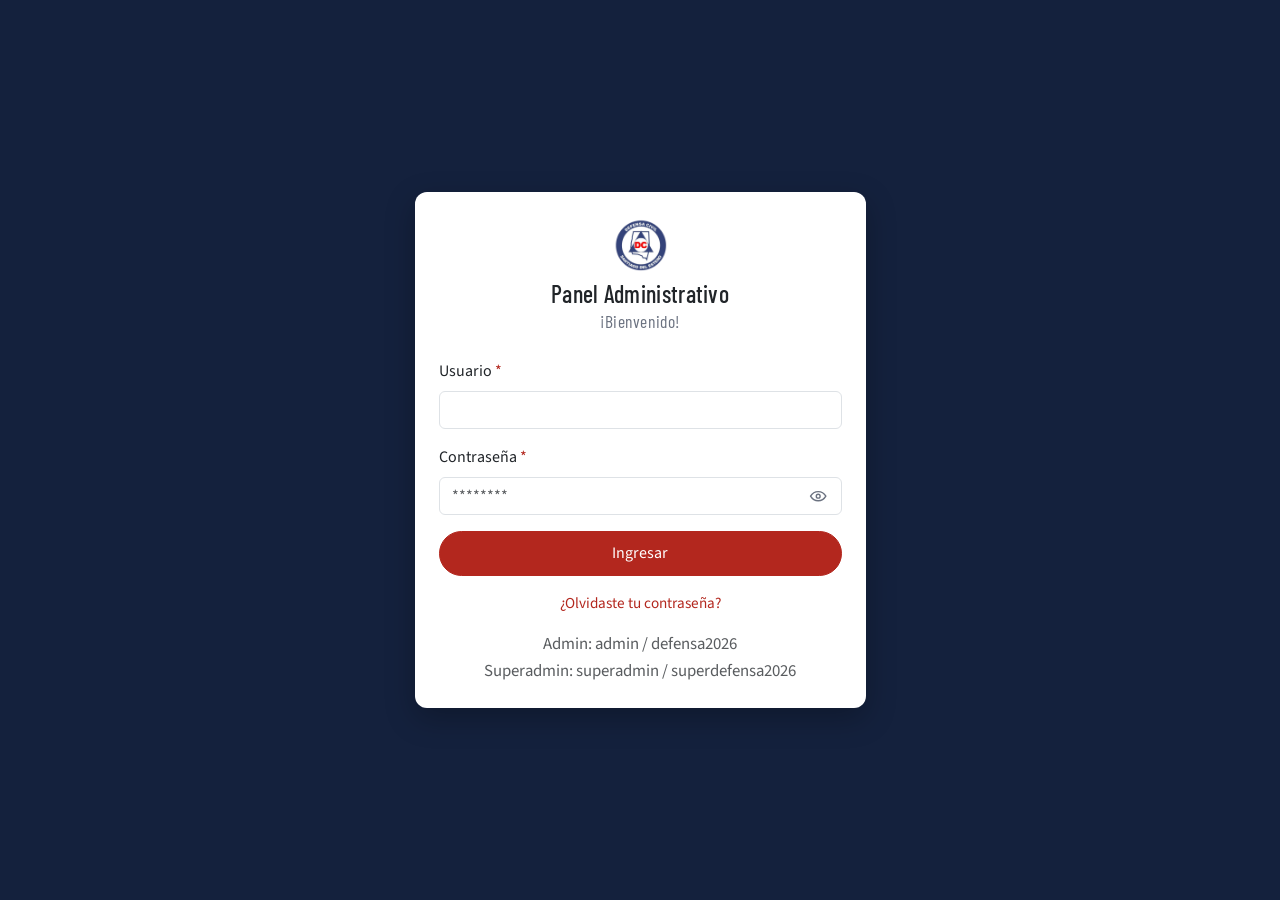
<file: admin.html>
<!DOCTYPE html>
<html lang="es">
<head>
  <meta charset="UTF-8">
  <meta name="viewport" content="width=device-width, initial-scale=1.0">
  <title>Panel Admin | Defensa Civil Santiago del Estero</title>

  <link rel="preconnect" href="https://fonts.googleapis.com">
  <link rel="preconnect" href="https://fonts.gstatic.com" crossorigin>
  <link href="https://fonts.googleapis.com/css2?family=Barlow+Condensed:wght@600;700;800&family=Source+Sans+3:wght@400;600;700&family=IBM+Plex+Mono:wght@400;500&display=swap" rel="stylesheet">
  <link rel="icon" type="image/png" href="img/logo.png">
  <link href="https://cdn.jsdelivr.net/npm/bootstrap@5.3.3/dist/css/bootstrap.min.css" rel="stylesheet">
  <link href="css/style.css" rel="stylesheet">
  <link href="css/admin.css" rel="stylesheet">
</head>
<body>

  <!-- PANTALLA DE LOGIN -->
  <section id="login-screen" class="login-screen d-flex align-items-center">
    <div class="container">
      <div class="row justify-content-center">
        <div class="col-md-5">
          <div class="card login-card p-4">
            <div class="text-center mb-4">
              <img src="img/logo.png" alt="Escudo de Defensa Civil Santiago del Estero" height="56" width="56">
              <h1 class="h4 mt-2 mb-0">Panel Administrativo</h1>
              <p class="login-welcome mb-0">¡Bienvenido!</p>
            </div>
            <form id="login-form">
              <div class="mb-3">
                <label for="login-user" class="form-label">Usuario <span class="required-mark">*</span></label>
                <input type="text" class="form-control" id="login-user" required autocomplete="username">
              </div>
              <div class="mb-3">
                <label for="login-pass" class="form-label">Contraseña <span class="required-mark">*</span></label>
                <div class="password-field">
                  <input type="password" class="form-control" id="login-pass" placeholder="********" required autocomplete="current-password">
                  <button id="toggle-password" class="password-toggle" type="button" aria-label="Mostrar contraseña" aria-pressed="false">
                    <svg class="password-eye" viewBox="0 0 24 24" aria-hidden="true">
                      <path d="M2 12s3.5-6 10-6 10 6 10 6-3.5 6-10 6S2 12 2 12Z"></path>
                      <circle cx="12" cy="12" r="2.5"></circle>
                    </svg>
                    <svg class="password-eye-off" viewBox="0 0 24 24" aria-hidden="true">
                      <path d="m3 3 18 18"></path>
                      <path d="M10.6 6.2A10.9 10.9 0 0 1 12 6c6.5 0 10 6 10 6a17.7 17.7 0 0 1-3.1 3.7M6.3 6.8C3.5 8.5 2 12 2 12s3.5 6 10 6c1.4 0 2.6-.3 3.7-.8"></path>
                      <path d="M9.9 9.9a3 3 0 0 0 4.2 4.2"></path>
                    </svg>
                  </button>
                </div>
              </div>
              <div id="login-error" class="alert alert-danger py-2 d-none"></div>
              <button id="login-submit" type="submit" class="btn btn-danger btn-pill w-100">
                <span class="login-submit-label">Ingresar</span>
                <span class="login-submit-loading" aria-hidden="true">
                  <span class="login-spinner"></span>
                  Ingresando...
                </span>
              </button>
            </form>
            <p class="forgot-password text-center mb-0" aria-label="Recuperación de contraseña">¿Olvidaste tu contraseña?</p>
            <p class="small text-muted text-center mt-3 mb-0">Admin: admin / defensa2026<br>Superadmin: superadmin / superdefensa2026</p>
          </div>
        </div>
      </div>
    </div>
  </section>

  <!-- PANEL -->
  <div id="panel" class="d-none">
    <nav class="navbar navbar-expand-lg navbar-institucional py-2">
      <div class="container">
        <a class="navbar-brand d-flex align-items-center gap-2" href="#">
          <img src="img/logo.png" alt="Escudo de Defensa Civil Santiago del Estero">
          <span><strong>Panel Administrativo</strong><small>Defensa Civil</small></span>
        </a>
        <div class="dropdown ms-auto">
          <button class="btn btn-link nav-link role-dropdown-toggle" type="button" data-bs-toggle="dropdown" aria-expanded="false">
            <svg id="rol-icono" class="role-icon" viewBox="0 0 24 24" aria-hidden="true">
              <circle cx="12" cy="8" r="3.2"></circle>
              <path d="M5 20a7 7 0 0 1 14 0"></path>
            </svg>
            <span id="rol-actual"></span>
            <svg class="dropdown-chevron" viewBox="0 0 24 24" aria-hidden="true">
              <path d="m6 9 6 6 6-6"></path>
            </svg>
          </button>
          <ul class="dropdown-menu dropdown-menu-end">
            <li id="menu-gestion-usuarios" class="d-none">
              <button id="btn-gestionar-usuarios" class="dropdown-item d-flex align-items-center gap-2" type="button">
                <svg class="users-menu-icon" viewBox="0 0 24 24" aria-hidden="true">
                  <path d="M16 21v-2a4 4 0 0 0-4-4H7a4 4 0 0 0-4 4v2"></path>
                  <circle cx="9.5" cy="7" r="4"></circle>
                  <path d="M19 8v6M22 11h-6"></path>
                </svg>
                Gestionar administradores
              </button>
            </li>
            <li>
              <button id="btn-cambiar-password" class="dropdown-item d-flex align-items-center gap-2" type="button">
                <svg class="password-menu-icon" viewBox="0 0 24 24" aria-hidden="true">
                  <rect x="4" y="10" width="16" height="10" rx="2"></rect>
                  <path d="M8 10V7a4 4 0 0 1 8 0v3M12 14v3"></path>
                </svg>
                Cambiar contraseña
              </button>
            </li>
            <li>
              <button id="btn-logout" class="dropdown-item d-flex align-items-center gap-2" type="button">
                <svg class="logout-menu-icon" viewBox="0 0 24 24" aria-hidden="true">
                  <path d="M10 5H5a1 1 0 0 0-1 1v12a1 1 0 0 0 1 1h5"></path>
                  <path d="M13 8l4 4-4 4M17 12H9"></path>
                </svg>
                Cerrar sesión
              </button>
            </li>
          </ul>
        </div>
      </div>
    </nav>

    <div class="container py-5">

      <ul class="nav nav-tabs mb-4" id="panel-tabs">
        <li class="nav-item">
          <button class="nav-link active" data-tab="tab-noticias">Noticias</button>
        </li>
      </ul>

      <!-- TAB NOTICIAS -->
      <div id="tab-noticias" class="tab-pane">
        <div class="row g-4">
          <div class="col-lg-5" id="editor-column">
            <div class="card p-4">
              <h2 class="h5 mb-3 d-flex align-items-center gap-2" id="noticia-form-title">
                <span class="icon-action">
                  <svg viewBox="0 0 24 24" class="icon-plus"><path d="M12 5v14M5 12h14"/></svg>
                </span>
                <span id="noticia-form-title-text">Nueva noticia</span>
              </h2>
              <form id="noticia-form">
                <input type="hidden" id="noticia-id">
                <div class="mb-3">
                  <label for="noticia-tag" class="form-label">Etiqueta</label>
                  <input type="text" class="form-control" id="noticia-tag" placeholder="Ej: Operativo" required>
                </div>
                <div class="mb-3">
                  <label for="noticia-titulo" class="form-label">Título</label>
                  <input type="text" class="form-control" id="noticia-titulo" required>
                </div>
                <div class="mb-3">
                  <label for="noticia-fecha" class="form-label">Fecha de publicación</label>
                  <input type="date" class="form-control" id="noticia-fecha" required>
                </div>
                <div class="mb-3">
                  <label for="noticia-imagen" class="form-label">Imagen</label>
                  <input type="file" class="form-control" id="noticia-imagen" accept="image/*">
                  <input type="hidden" id="noticia-imagen-data">
                  <img id="noticia-imagen-preview" class="img-fluid mt-2 d-none" alt="Vista previa">
                </div>
                <div class="mb-3">
                  <label for="noticia-descripcion" class="form-label">Descripción</label>
                  <textarea class="form-control" id="noticia-descripcion" rows="3" required></textarea>
                </div>
                <div class="d-flex gap-2">
                  <button type="submit" class="btn btn-danger">Guardar</button>
                  <button type="button" id="btn-cancelar-noticia" class="btn btn-outline-secondary d-none">Cancelar edición</button>
                </div>
              </form>
            </div>
          </div>

          <div class="col-lg-7" id="news-list-column">
            <h2 class="h5 mb-3 d-flex align-items-center gap-2">
              <svg viewBox="0 0 24 24" class="icon-news"><path d="M4 4h13a2 2 0 0 1 2 2v13a1 1 0 0 1-1 1H6a2 2 0 0 1-2-2V4Z"/><path d="M20 8v10a2 2 0 0 1-2 2"/><path d="M8 8h7M8 12h7M8 16h4"/></svg>
              Noticias
            </h2>
            <div class="news-filters row g-2 mb-3" aria-label="Filtros de noticias">
              <div class="col-md-4">
                <label for="filtro-estado" class="form-label small mb-1">Estado</label>
                <select id="filtro-estado" class="form-select form-select-sm">
                  <option value="todas">Todas</option>
                  <option value="pendiente">Pendientes</option>
                  <option value="aprobada">Aprobadas</option>
                  <option value="eliminada">Eliminadas/Ocultas</option>
                </select>
              </div>
              <div class="col-md-4">
                <label for="filtro-anio" class="form-label small mb-1">Año</label>
                <select id="filtro-anio" class="form-select form-select-sm">
                  <option value="todos">Todos los años</option>
                </select>
              </div>
              <div class="col-md-4">
                <label for="filtro-orden" class="form-label small mb-1">Orden</label>
                <select id="filtro-orden" class="form-select form-select-sm">
                  <option value="desc">Más recientes primero</option>
                  <option value="asc">Más antiguas primero</option>
                </select>
              </div>
            </div>
            <div id="lista-noticias"></div>
          </div>
        </div>
      </div>

    </div>
  </div>

  <div class="modal fade" id="vista-previa-modal" tabindex="-1" aria-labelledby="vista-previa-titulo" aria-hidden="true">
    <div class="modal-dialog modal-lg modal-dialog-centered">
      <div class="modal-content">
        <div class="modal-header">
          <h2 class="modal-title h5" id="vista-previa-titulo">Vista previa de la noticia</h2>
          <button type="button" class="btn-close" data-bs-dismiss="modal" aria-label="Cerrar"></button>
        </div>
        <div class="modal-body">
          <article id="vista-previa-contenido" class="preview-news-card"></article>
        </div>
      </div>
    </div>
  </div>

  <div class="modal fade" id="confirmar-ocultar-modal" tabindex="-1" aria-labelledby="confirmar-ocultar-titulo" aria-hidden="true">
    <div class="modal-dialog modal-dialog-centered modal-sm">
      <div class="modal-content">
        <div class="modal-header">
          <h2 class="modal-title h5" id="confirmar-ocultar-titulo">Ocultar noticia</h2>
          <button type="button" class="btn-close" data-bs-dismiss="modal" aria-label="Cerrar"></button>
        </div>
        <div class="modal-body">
          <p class="mb-0" id="confirmar-ocultar-mensaje">¿Estás seguro de que deseas ocultar esta noticia de la web pública?</p>
          <div class="mt-3">
            <label for="motivo-rechazo" class="form-label">Motivo del rechazo</label>
            <textarea class="form-control" id="motivo-rechazo" rows="3" placeholder="Indica qué debe modificarse"></textarea>
            <div class="invalid-feedback">El superadmin debe indicar un motivo.</div>
          </div>
        </div>
        <div class="modal-footer">
          <button type="button" class="btn btn-outline-secondary" data-bs-dismiss="modal">Cancelar</button>
          <button type="button" class="btn btn-danger" id="btn-confirmar-ocultar">Sí, ocultar</button>
        </div>
      </div>
    </div>
  </div>

  <div class="modal fade" id="confirmar-publicacion-modal" tabindex="-1" aria-labelledby="confirmar-publicacion-titulo" aria-hidden="true">
    <div class="modal-dialog modal-dialog-centered modal-sm">
      <div class="modal-content">
        <div class="modal-header">
          <h2 class="modal-title h5" id="confirmar-publicacion-titulo">Ocultar publicación</h2>
          <button type="button" class="btn-close" data-bs-dismiss="modal" aria-label="Cerrar"></button>
        </div>
        <div class="modal-body">
          <p class="mb-0">¿Estás seguro de que deseas ocultar esta publicación de la web pública?</p>
        </div>
        <div class="modal-footer">
          <button type="button" class="btn btn-outline-secondary" data-bs-dismiss="modal">Cancelar</button>
          <button type="button" class="btn btn-danger" id="btn-confirmar-publicacion">Sí, ocultar</button>
        </div>
      </div>
    </div>
  </div>

  <div class="modal fade" id="cambiar-password-modal" tabindex="-1" aria-labelledby="cambiar-password-titulo" aria-hidden="true">
    <div class="modal-dialog modal-dialog-centered modal-sm">
      <div class="modal-content">
        <div class="modal-header">
          <h2 class="modal-title h5" id="cambiar-password-titulo">Cambiar contraseña</h2>
          <button type="button" class="btn-close" data-bs-dismiss="modal" aria-label="Cerrar"></button>
        </div>
        <form id="cambiar-password-form">
          <div class="modal-body">
            <div id="cambiar-password-error" class="alert alert-danger d-none" role="alert"></div>
            <div class="mb-3">
              <label for="password-actual" class="form-label">Contraseña actual</label>
              <input type="password" class="form-control" id="password-actual" required autocomplete="current-password">
            </div>
            <div class="mb-3">
              <label for="password-nueva" class="form-label">Nueva contraseña</label>
              <input type="password" class="form-control" id="password-nueva" required minlength="6" autocomplete="new-password">
            </div>
            <div>
              <label for="password-confirmacion" class="form-label">Confirmar nueva contraseña</label>
              <input type="password" class="form-control" id="password-confirmacion" required minlength="6" autocomplete="new-password">
            </div>
          </div>
          <div class="modal-footer">
            <button type="button" class="btn btn-outline-secondary" data-bs-dismiss="modal">Cancelar</button>
            <button type="submit" class="btn btn-danger">Guardar contraseña</button>
          </div>
        </form>
      </div>
    </div>
  </div>

  <div class="modal fade" id="modalGestionUsuarios" tabindex="-1" aria-labelledby="modalGestionUsuariosTitulo" aria-hidden="true">
    <div class="modal-dialog modal-lg modal-dialog-centered">
      <div class="modal-content">
        <div class="modal-header">
          <h2 class="modal-title h5" id="modalGestionUsuariosTitulo">Gestionar administradores</h2>
          <button type="button" class="btn-close" data-bs-dismiss="modal" aria-label="Cerrar"></button>
        </div>
        <div class="modal-body">
          <form id="form-usuario" class="user-create-form">
            <div>
              <label for="usuario-nombre" class="form-label">Nombre completo</label>
              <input type="text" class="form-control" id="usuario-nombre" required>
            </div>
            <div>
              <label for="usuario-usuario" class="form-label">Nombre de usuario</label>
              <input type="text" class="form-control" id="usuario-usuario" required autocomplete="username">
            </div>
            <div>
              <label for="usuario-password" class="form-label">Contraseña</label>
              <div class="password-field">
                <input type="password" class="form-control" id="usuario-password" required minlength="6" autocomplete="new-password">
                <button type="button" class="password-toggle" data-password-target="usuario-password" aria-label="Mostrar contraseña" aria-pressed="false">
                  <svg class="password-eye" viewBox="0 0 24 24" aria-hidden="true"><path d="M2 12s3.5-6 10-6 10 6 10 6-3.5 6-10 6S2 12 2 12Z"></path><circle cx="12" cy="12" r="2.5"></circle></svg>
                  <svg class="password-eye-off" viewBox="0 0 24 24" aria-hidden="true"><path d="m3 3 18 18"></path><path d="M10.6 6.2A10.9 10.9 0 0 1 12 6c6.5 0 10 6 10 6a17.7 17.7 0 0 1-3.1 3.7M6.3 6.8C3.5 8.5 2 12 2 12s3.5 6 10 6c1.4 0 2.6-.3 3.7-.8"></path></svg>
                </button>
              </div>
            </div>
            <button type="submit" class="btn btn-primary">Agregar</button>
          </form>
          <div class="table-responsive">
            <table class="table table-hover align-middle mb-0 user-table">
              <thead>
                <tr><th>Nombre</th><th>Usuario</th><th>Estado</th><th class="text-end">Acciones</th></tr>
              </thead>
              <tbody id="tabla-usuarios"></tbody>
            </table>
          </div>
        </div>
      </div>
    </div>
  </div>

  <div class="modal fade" id="modalEditarUsuario" tabindex="-1" aria-labelledby="modalEditarUsuarioTitulo" aria-hidden="true">
    <div class="modal-dialog modal-dialog-centered modal-sm">
      <div class="modal-content">
        <div class="modal-header">
          <h2 class="modal-title h5" id="modalEditarUsuarioTitulo">Editar administrador</h2>
          <button type="button" class="btn-close" data-bs-dismiss="modal" aria-label="Cerrar"></button>
        </div>
        <form id="form-editar-usuario">
          <div class="modal-body">
            <input type="hidden" id="editar-usuario-id">
            <div class="mb-3">
              <label for="editar-usuario-nombre" class="form-label">Nombre completo</label>
              <input type="text" class="form-control" id="editar-usuario-nombre" required>
            </div>
            <div class="mb-3">
              <label for="editar-usuario-usuario" class="form-label">Nombre de usuario</label>
              <input type="text" class="form-control" id="editar-usuario-usuario" required autocomplete="username">
            </div>
            <div>
              <label for="editar-usuario-password" class="form-label">Nueva contraseña</label>
              <div class="password-field">
                <input type="password" class="form-control" id="editar-usuario-password" minlength="6" autocomplete="new-password">
                <button type="button" class="password-toggle" data-password-target="editar-usuario-password" aria-label="Mostrar contraseña" aria-pressed="false">
                  <svg class="password-eye" viewBox="0 0 24 24" aria-hidden="true"><path d="M2 12s3.5-6 10-6 10 6 10 6-3.5 6-10 6S2 12 2 12Z"></path><circle cx="12" cy="12" r="2.5"></circle></svg>
                  <svg class="password-eye-off" viewBox="0 0 24 24" aria-hidden="true"><path d="m3 3 18 18"></path><path d="M10.6 6.2A10.9 10.9 0 0 1 12 6c6.5 0 10 6 10 6a17.7 17.7 0 0 1-3.1 3.7M6.3 6.8C3.5 8.5 2 12 2 12s3.5 6 10 6c1.4 0 2.6-.3 3.7-.8"></path></svg>
                </button>
              </div>
              <div class="form-text">Dejar vacío para conservar la actual.</div>
            </div>
          </div>
          <div class="modal-footer">
            <button type="button" class="btn btn-outline-secondary" data-bs-dismiss="modal">Cancelar</button>
            <button type="submit" class="btn btn-primary">Guardar cambios</button>
          </div>
        </form>
      </div>
    </div>
  </div>

  <div class="modal fade" id="modalConfirmarBaja" tabindex="-1" aria-labelledby="modalConfirmarBajaTitulo" aria-hidden="true">
    <div class="modal-dialog modal-dialog-centered modal-sm">
      <div class="modal-content">
        <div class="modal-header">
          <h2 class="modal-title h5" id="modalConfirmarBajaTitulo">Dar de baja administrador</h2>
          <button type="button" class="btn-close" data-bs-dismiss="modal" aria-label="Cerrar"></button>
        </div>
        <div class="modal-body">
          <p class="mb-0" id="mensajeConfirmarBaja"></p>
        </div>
        <div class="modal-footer">
          <button type="button" class="btn btn-outline-secondary" data-bs-dismiss="modal">Cancelar</button>
          <button type="button" class="btn btn-danger" id="btn-confirmar-baja">Sí, dar de baja</button>
        </div>
      </div>
    </div>
  </div>

  <div class="toast-container position-fixed top-0 end-0 p-3" id="toast-container" aria-live="polite" aria-atomic="true"></div>

  <script src="https://cdn.jsdelivr.net/npm/bootstrap@5.3.3/dist/js/bootstrap.bundle.min.js"></script>
  <script src="js/admin.js"></script>
</body>
</html>
</file>
<file: css/admin.css>
.login-screen {
  position: relative;
  min-height: 100vh;
  background: var(--navy, #14213d);
  overflow: hidden;
}

.login-screen::before {
  content: "";
  position: absolute;
  top: 0;
  left: -60%;
  width: 55%;
  height: 100%;
  background: linear-gradient(120deg, transparent, rgba(255, 255, 255, .09), transparent);
  animation: espejo 5s ease-in-out infinite alternate;
  pointer-events: none;
}

@keyframes espejo {
  from { left: -60%; }
  to { left: 105%; }
}

.login-card {
  position: relative;
  z-index: 1;
  border: none;
  border-radius: 12px;
  box-shadow: 0 10px 30px rgba(0, 0, 0, .25);
}

.login-welcome {
  color: var(--muted, #6b7280);
  font-family: "Barlow Condensed", sans-serif;
  font-size: 1.1rem;
  letter-spacing: .03em;
}

.forgot-password {
  margin-top: 1rem;
  color: #b3271e;
  font-size: .95rem;
}

.login-submit-loading {
  display: none;
  align-items: center;
  justify-content: center;
  gap: .5rem;
}

#login-submit.is-loading .login-submit-label {
  display: none;
}

#login-submit.is-loading .login-submit-loading {
  display: inline-flex;
}

.login-spinner {
  width: 1rem;
  height: 1rem;
  border: 2px solid rgba(255, 255, 255, .45);
  border-top-color: #ffffff;
  border-radius: 50%;
  animation: login-girar .7s linear infinite;
}

@keyframes login-girar {
  to { transform: rotate(360deg); }
}

.password-field {
  position: relative;
}

.password-field .form-control {
  padding-right: 3rem;
}

.password-toggle {
  position: absolute;
  top: 50%;
  right: .35rem;
  display: inline-flex;
  align-items: center;
  justify-content: center;
  width: 2.25rem;
  height: 2.25rem;
  padding: 0;
  border: 0;
  border-radius: 50%;
  background: transparent;
  color: #6b7280;
  transform: translateY(-50%);
  cursor: pointer;
}

.password-toggle:hover,
.password-toggle:focus-visible {
  background: #eef1f6;
  color: #14213d;
}

.password-toggle svg {
  width: 1.15rem;
  height: 1.15rem;
  fill: none;
  stroke: currentColor;
  stroke-linecap: round;
  stroke-linejoin: round;
  stroke-width: 1.8;
}

.password-eye-off {
  display: none;
}

.password-toggle.is-visible .password-eye {
  display: none;
}

.password-toggle.is-visible .password-eye-off {
  display: block;
}

body {
  background-color: #f6f7fb;
}

#panel {
  min-height: 100vh;
  background-color: #f6f7fb;
}

#panel .navbar-institucional {
  position: relative;
  z-index: 1030;
  background-color: #131f42;
  border-bottom: none;
}

#panel .navbar-brand,
#panel .navbar-brand strong,
#panel .navbar-brand small {
  color: #ffffff;
}

.role-dropdown-toggle {
  display: inline-flex;
  align-items: center;
  gap: .45rem;
  padding: .35rem .25rem;
  color: #ffffff;
  text-decoration: none;
  border-radius: .375rem;
  transition: background-color .18s ease, transform .18s ease, box-shadow .18s ease;
}

#panel .role-dropdown-toggle,
#panel .role-dropdown-toggle #rol-actual {
  color: #ffffff !important;
}

#panel .role-dropdown-toggle #rol-actual {
  display: inline-block;
  visibility: visible;
  font-weight: 600;
}

.role-dropdown-toggle:hover,
.role-dropdown-toggle:focus-visible {
  color: #ffffff;
  background-color: rgba(255, 255, 255, .12);
}

.role-dropdown-toggle:active {
  transform: scale(.98);
}

.role-icon,
.dropdown-chevron,
.password-menu-icon,
.users-menu-icon,
.logout-menu-icon {
  width: 1.2rem;
  height: 1.2rem;
  fill: none;
  stroke: currentColor;
  stroke-linecap: round;
  stroke-linejoin: round;
  stroke-width: 1.8;
}

.role-icon,
.dropdown-chevron {
  transition: color .18s ease, transform .2s ease;
}

.role-icon-admin { color: #adb5bd; }
.role-icon-superadmin { color: #ffc107; }
.dropdown-chevron { width: .9rem; height: .9rem; }
.password-menu-icon,
.users-menu-icon { color: #14213d; }
.logout-menu-icon { color: #b3271e; }

#panel .dropdown-menu .dropdown-item {
  display: flex;
  align-items: center;
  min-height: 2.75rem;
  gap: .6rem;
  padding: .6rem 1rem;
  color: #14213d;
  white-space: nowrap;
  transition: background-color .18s ease, color .18s ease, transform .18s ease;
}

#panel .dropdown-menu .dropdown-item:hover,
#panel .dropdown-menu .dropdown-item:focus-visible {
  background-color: #eef5ff;
  color: #14213d;
}

#panel .dropdown-menu .dropdown-item:active {
  transform: scale(.98);
}

.user-create-form {
  display: grid;
  grid-template-columns: repeat(3, 1fr) auto;
  align-items: end;
  gap: 1rem;
  padding: 1rem;
  margin-bottom: 1.5rem;
  border: 1px solid #e2e2e2;
  border-radius: .5rem;
  background: #f8f9fb;
}

.user-table th,
.user-table td {
  vertical-align: middle;
}

@media (max-width: 767.98px) {
  .user-create-form {
    grid-template-columns: 1fr;
  }
}

#panel .dropdown-menu {
  display: block;
  visibility: hidden;
  opacity: 0;
  transform: translateY(-.4rem) scale(.98);
  transform-origin: top right;
  transition: opacity .18s ease, transform .18s ease, visibility .18s ease;
}

#panel .dropdown-menu.show {
  visibility: visible;
  opacity: 1;
  transform: translateY(0) scale(1);
}

.role-dropdown-toggle .dropdown-chevron {
  transition: transform .2s ease;
}

.role-dropdown-toggle[aria-expanded="true"] .dropdown-chevron {
  transform: rotate(180deg);
}

#btn-logout {
  color: #8f1f18 !important;
}

#btn-logout:hover,
#btn-logout:focus-visible {
  background-color: #fff0ef;
  color: #8f1f18;
}

#btn-logout:active {
  transform: scale(.98);
}

.role-dropdown-toggle:focus-visible {
  box-shadow: 0 0 0 .2rem rgba(255, 255, 255, .25);
}

#panel > .container {
  position: relative;
  z-index: 1;
  padding-top: 2rem !important;
}

#panel .card {
  position: relative;
  margin-top: 0;
  background-color: #ffffff;
  border: none;
  border-top: 4px solid #d62828;
  box-shadow: 0 4px 12px rgba(0, 0, 0, 0.04);
}

.required-mark {
  color: #b3271e;
}

.btn-pill {
  border-radius: 999px;
  padding-top: .6rem;
  padding-bottom: .6rem;
}

.login-card .btn-danger {
  background: #b3271e;
  border-color: #b3271e;
}

.login-card .btn-danger:hover {
  background: #8f1f18;
  border-color: #8f1f18;
}

#panel {
  font-size: 1.05rem;
}

#panel .form-label {
  font-size: 1rem;
  font-weight: 600;
}

#panel h2 {
  font-size: 1.35rem;
}

.nav-tabs .nav-link {
  cursor: pointer;
  color: #444;
  font-size: 1.05rem;
  padding: .6rem 1.1rem;
}

.nav-tabs .nav-link.active {
  color: #b3271e;
  font-weight: 600;
}

.icon-action {
  width: 30px;
  height: 30px;
  border-radius: 50%;
  background: #b3271e;
  display: inline-flex;
  align-items: center;
  justify-content: center;
  flex-shrink: 0;
}

.noticia-item {
  border: 1px solid #e2e2e2;
  border-radius: 10px;
  padding: 1.1rem;
  margin-bottom: .75rem;
  transition: transform .2s ease, box-shadow .2s ease;
}

.noticia-item.estado-borde-pendiente { border-left: 5px solid #ffc107; }
.noticia-item.estado-borde-aprobada { border-left: 5px solid #198754; }
.noticia-item.estado-borde-eliminada { border-left: 5px solid #dc3545; }

.noticia-item:hover {
  transform: translateY(-3px);
  box-shadow: 0 .5rem 1rem rgba(20, 33, 61, .14);
}

.noticia-item h3 {
  font-size: 1.15rem;
}

.noticia-item p {
  font-size: 1rem;
}

.noticia-item .badge-tag {
  display: inline-block;
  margin-bottom: .5rem;
  background: #14213d;
  color: #ffffff;
  font-weight: 600;
  font-size: .85rem;
  padding: .4em .9em;
  border-radius: 999px;
}

.estado-pendiente,
.estado-aprobada,
.estado-eliminada {
  font-weight: 600;
}

.estado-pendiente { background: #fff3cd; color: #664d03; }
.estado-aprobada { background: #d1e7dd; color: #0f5132; }
.estado-eliminada { background: #f8d7da; color: #842029; }

.news-filters {
  background: #f6f7fb;
  border: 1px solid #e2e2e2;
  border-radius: 8px;
  padding: .75rem;
}

.empty-state {
  padding: 3rem 1rem;
  color: #6c757d;
}

.empty-state-icon {
  display: block;
  width: 72px;
  height: 72px;
  margin: 0 auto 1rem;
  fill: none;
  stroke: #adb5bd;
  stroke-linecap: round;
  stroke-linejoin: round;
  stroke-width: 1.35;
}

.empty-state-text {
  font-size: 1.05rem;
}

.preview-news-card {
  max-width: 720px;
  margin: 0 auto;
}

.preview-news-image {
  display: block;
  width: 100%;
  max-height: 320px;
  object-fit: cover;
}

.icon-plus {
  width: 16px;
  height: 16px;
  fill: none;
  stroke: #fff;
  stroke-width: 2.5;
  stroke-linecap: round;
}

.icon-news {
  width: 22px;
  height: 22px;
  fill: none;
  stroke: var(--navy, #14213d);
  stroke-width: 1.8;
  stroke-linecap: round;
  stroke-linejoin: round;
}

.alert-level.verde { background: #e5f6ea; border-left: 6px solid #2e9e4f; }
.alert-level.amarillo { background: #fff8e1; border-left: 6px solid #e0a800; }
.alert-level.naranja { background: #fff0e0; border-left: 6px solid #e07b00; }
.alert-level.rojo { background: #fdeaea; border-left: 6px solid #b3271e; }
</file>
<file: css/style.css>
/* ============================================
   DEFENSA CIVIL — SANTIAGO DEL ESTERO
   Reskin de Bootstrap 5 con la identidad institucional
   ============================================ */

:root {
  --navy-900: #0d1730;
  --navy-800: #131f42;
  --navy-700: #1c2c56;
  --navy-600: #26386c;
  --navy-500: #35498a;
  --red-alert: #d62828;
  --red-alert-dark: #a91f1f;

  --gray-50: #f6f7fb;
  --text-muted-custom: #5b6478;
  --text-on-navy: #d9e0f2;

  --alert-green: #2e9e4f;
  --alert-yellow: #e3b429;
  --alert-orange: #e07b28;
  --alert-red: #d62828;

  --font-display: 'Barlow Condensed', 'Segoe UI', Arial, sans-serif;
  --font-mono: 'IBM Plex Mono', 'Courier New', monospace;

  /* Sobreescritura de variables de Bootstrap */
  --bs-primary: var(--navy-700);
  --bs-primary-rgb: 28, 44, 86;
  --bs-danger: var(--red-alert);
  --bs-danger-rgb: 214, 40, 40;
  --bs-body-font-family: 'Source Sans 3', 'Segoe UI', Arial, sans-serif;
  --bs-link-color: var(--navy-700);
  --bs-link-hover-color: var(--red-alert);
}

body { color: #16203d; }

h1, h2, h3, h4, .navbar-brand strong {
  font-family: var(--font-display);
  font-weight: 700;
  letter-spacing: 0.3px;
  color: var(--navy-800);
}
/* Reemplaza estas clases en tu style.css */
.section-eyebrow {
  display: inline-block;
  font-family: var(--bs-body-font-family); /* Usa la fuente base, más limpia */
  font-size: 0.75rem;
  font-weight: 700;
  letter-spacing: 1.5px;
  text-transform: uppercase;
  color: var(--navy-700);
  background-color: rgba(28, 44, 86, 0.08); /* Fondo azul clarito */
  padding: 0.3rem 0.8rem;
  border-radius: 50rem; /* Bordes redondeados */
  margin-bottom: 0.8rem;
}

/* Ocultamos la rayita de antes porque ya tiene fondo */
.section-eyebrow::before {
  display: none; 
}

.icon { width: 1em; height: 1em; fill: none; stroke: currentColor; stroke-width: 2; stroke-linecap: round; stroke-linejoin: round; }

:focus-visible {
  outline: 3px solid var(--alert-yellow);
  outline-offset: 3px;
}

section:not(.hero) { animation: section-in .65s ease both; }

@keyframes section-in {
  from { opacity: 0; transform: translateY(12px); }
  to { opacity: 1; transform: translateY(0); }
}

/* BARRA DE EMERGENCIA */
.emergency-bar {
  background-color: var(--red-alert);
  color: #fff;
  font-family: var(--font-mono);
  font-size: 0.82rem;
}

.emergency-bar .pulse-dot {
  display: inline-block;
  width: 8px;
  height: 8px;
  border-radius: 50%;
  background-color: #fff;
  margin-right: 0.4rem;
  animation: pulse 1.8s ease-in-out infinite;
}

@keyframes pulse {
  0%, 100% { opacity: 1; transform: scale(1); }
  50% { opacity: 0.45; transform: scale(0.75); }
}

@media (prefers-reduced-motion: reduce) {
  .pulse-dot,
  .alert-scale .alert-level.rojo,
  section:not(.hero) { animation: none; }
}

/* NAVBAR */
.navbar-institucional {
  background-color: rgba(255, 255, 255, 0.96);
  backdrop-filter: blur(6px);
  border-bottom: 1px solid #e2e6f0;
}

.navbar-institucional .navbar-brand img { height: 44px; width: 44px; object-fit: contain; }
.navbar-institucional .navbar-brand small { display: block; font-size: 0.7rem; color: var(--text-muted-custom); font-weight: 400; letter-spacing: 0.3px; }
/* --- Reemplaza desde aquí en la sección NAVBAR --- */
.navbar-institucional .nav-link {
  font-weight: 600;
  color: #16203d;
  position: relative;
  transition: color 0.3s ease;
}

/* Creamos la rayita invisible debajo de cada enlace */
.navbar-institucional .nav-link::after {
  content: '';
  position: absolute;
  bottom: 0;
  left: 50%;
  transform: translateX(-50%);
  width: 0; /* Inicialmente no tiene ancho, por lo que no se ve */
  height: 2px;
  background-color: var(--red-alert); /* Usamos el rojo institucional */
  transition: width 0.3s ease; /* Le damos la fluidez al movimiento */
}
/* Botón de Acceso Interno */
.btn-acceso {
  display: inline-flex;
  align-items: center;
  font-family: var(--font-mono); /* Usamos la fuente técnica para que parezca un sistema */
  font-size: 0.75rem;
  font-weight: 600;
  letter-spacing: 0.5px;
  text-transform: uppercase;
  color: var(--navy-700);
  background-color: transparent;
  border: 1px solid var(--navy-700);
  border-radius: 50rem; /* Forma de píldora redondeada */
  padding: 0.4rem 1.2rem;
  transition: all 0.3s ease;
}

/* Efecto al pasar el mouse por el botón de acceso */
.btn-acceso:hover {
  background-color: var(--navy-700);
  color: #fff;
  box-shadow: 0 4px 12px rgba(28, 44, 86, 0.15);
  transform: translateY(-1px);
}

/* Cambia el color del texto al pasar el mouse */
.navbar-institucional .nav-link:hover { 
  color: var(--navy-700) !important; 
}

/* La rayita crece al 80% de ancho al pasar el mouse O cuando la sección está activa */
.navbar-institucional .nav-link:hover::after,
.navbar-institucional .nav-link.active::after {
  width: 80%;
}

/* Estilo para el enlace cuando estás parado en su sección */
.navbar-institucional .nav-link.active {
  color: var(--navy-700) !important;
}
/* --- Hasta aquí --- */

/* HERO */
.hero {
  background-color: var(--navy-800);
  color: #fff;
  position: relative;
  overflow: hidden;
  padding-top: 1.5rem !important;
}

.hero > .container {
  padding-top: 0.5rem !important;
}

.hero .row {
  align-items: flex-start !important;
}

.hero h1 { color: #fff; font-size: clamp(2.1rem, 4vw, 3rem); line-height: 1.15; }
.hero p.lead { color: var(--text-on-navy); }

.hero .btn-danger { background-color: var(--red-alert); border-color: var(--red-alert); }
.hero .btn-danger:hover { background-color: var(--red-alert-dark); border-color: var(--red-alert-dark); }
.hero .btn-outline-light:hover { color: var(--navy-800); }

.hero-figure svg { width: 220px; height: auto; filter: drop-shadow(0 12px 24px rgba(0,0,0,0.35)); }
.hero-figure .province-shape { fill: var(--navy-600); stroke: #fff; stroke-width: 2; stroke-linejoin: round; }
.hero-figure .capital-pin { fill: var(--red-alert); stroke: #fff; stroke-width: 2; }
.hero-figure .capital-label { font-family: var(--font-mono); font-size: 10px; fill: var(--text-on-navy); }
.hero-mapa-provincia { width: min(100%, 360px); min-height: 430px; }
.hero .hero-mapa-provincia { border-color: transparent; background: var(--navy-800); }
.hero-mapa-provincia .mapa-provincia-imagen { opacity: .9; }
.hero-figure figcaption { margin-top: 0.8rem; font-family: var(--font-mono); font-size: 0.76rem; color: var(--text-on-navy); text-align: center; }

/* SECCIONES */
section { scroll-margin-top: 90px; }
.section-alt { background-color: var(--gray-50); }

/* CICLO (etapas oficiales) */
/* CICLO (etapas oficiales) */
.stage-card { 
  border: none; 
  border-top: 3px solid var(--navy-700); 
  border-radius: 0.5rem; 
  box-shadow: 0 6px 20px rgba(13,23,48,0.06); 
  height: 100%; 
  /* Agregamos las transiciones para el movimiento y el color */
  transition: transform 0.3s ease, box-shadow 0.3s ease, border-color 0.3s ease;
}

/* Efecto al pasar el mouse: se eleva y la raya superior cambia a rojo */
.stage-card:hover {
  transform: translateY(-5px);
  box-shadow: 0 12px 25px rgba(13, 23, 48, 0.12);
  border-top-color: var(--red-alert);
}

/* BALANCE / ESTADISTICAS */
.stat-card { border: 1px solid #e2e6f0; border-radius: 0.5rem; border-top: 3px solid var(--red-alert); }
.stat-card .stat-label { display: block; font-family: var(--font-mono); font-size: 0.75rem; letter-spacing: 0.5px; color: var(--text-muted-custom); text-transform: uppercase; margin-bottom: 0.5rem; }
.stat-card .stat-value { display: block; font-family: var(--font-display); font-size: 2.6rem; font-weight: 700; color: var(--navy-800); line-height: 1; }
/* --- TARJETA ACTIVA (SELECCIONADA) --- */
.stat-card.activa {
  background-color: var(--navy-800);
  border-top-color: var(--navy-800);
  transform: translateY(-4px);
  box-shadow: 0 12px 24px rgba(13, 23, 48, 0.15);
  transition: all 0.3s ease;
}

/* Letras blancas para la tarjeta activa */
.stat-card.activa .stat-label {
  color: rgba(255, 255, 255, 0.7);
}
.stat-card.activa .stat-value {
  color: #ffffff !important; 
}

/* ---> PEGA EL CÓDIGO NUEVO AQUÍ <--- */

/* Altura por defecto para celulares */
.chart-container {
  height: 280px; 
}

.mapa-provincia-interactivo {
  position: relative;
  width: 100%;
  aspect-ratio: 1799 / 2497;
  min-height: 420px;
  overflow: visible;
  border: 1px solid #dfe5ef;
  border-radius: .4rem;
  background: #eef5fb;
}

.mapa-provincia-imagen {
  display: block;
  width: 100%;
  height: 100%;
  object-fit: contain;
}

.marcadores-asistencia {
  position: absolute;
  inset: 0;
}

.marcador-asistencia {
  position: absolute;
  width: 1rem;
  height: 1rem;
  padding: 0;
  border: 2px solid #ffffff;
  border-radius: 50%;
  background: #b3271e;
  box-shadow: 0 2px 7px rgba(13, 23, 48, .35);
  transform: translate(-50%, -50%);
  cursor: pointer;
  animation: titilar-marcador 1.8s ease-in-out infinite;
}

.marcador-asistencia:hover,
.marcador-asistencia:focus-visible {
  background: #f0a202;
  outline: 3px solid rgba(240, 162, 2, .35);
  animation-play-state: paused;
}

@keyframes titilar-marcador {
  0%, 100% {
    opacity: 1;
    box-shadow: 0 2px 7px rgba(13, 23, 48, .35);
  }
  50% {
    opacity: .55;
    box-shadow: 0 0 0 5px rgba(179, 39, 30, .18), 0 2px 7px rgba(13, 23, 48, .35);
  }
}

@media (prefers-reduced-motion: reduce) {
  .marcador-asistencia {
    animation: none;
  }
}

.ficha-asistencia {
  position: absolute;
  top: 0;
  bottom: auto;
  left: 50%;
  width: max-content;
  max-width: 16rem;
  padding: .45rem .65rem;
  border-radius: .35rem;
  background: #14213d;
  color: #ffffff;
  font-size: .8rem;
  line-height: 1.25;
  opacity: 0;
  pointer-events: none;
  transform: translate(-50%, calc(-100% - .65rem));
  transition: opacity .18s ease, transform .18s ease;
  white-space: normal;
  z-index: 3;
  box-shadow: 0 5px 14px rgba(0, 0, 0, .28);
}

.ficha-asistencia[aria-hidden="false"] {
  opacity: 1;
  transform: translate(-50%, calc(-100% - .65rem));
}

.ficha-asistencia.ficha-abajo,
.ficha-asistencia.ficha-abajo[aria-hidden="false"] {
  transform: translate(-50%, .65rem);
}

.ficha-asistencia-titulo,
.ficha-asistencia-dato {
  display: block;
}

.ficha-asistencia-dato {
  margin-top: .2rem;
  color: #ffffff;
}

.ficha-asistencia-dato:empty {
  display: none;
}

/* Cuando la pantalla sea más grande (Tablets y Computadoras) */
@media (min-width: 768px) {
  .chart-container {
    height: 380px; 
  }
}

/* PROGRAMAS */
.program-card { border: 1px solid #e2e6f0; border-radius: 0.5rem; transition: transform .2s ease, box-shadow .2s ease; height: 100%; }
.program-card:hover { transform: translateY(-4px); box-shadow: 0 12px 30px rgba(13,23,48,0.12); border-color: var(--navy-500); }
.program-card .icon-wrap { width: 42px; height: 42px; border-radius: 0.4rem; background-color: rgba(28,44,86,0.08); color: var(--navy-700); display: flex; align-items: center; justify-content: center; }

/* NOTICIAS (carrusel bootstrap) */
/* Borde más grueso para el bloque contenedor */
.news-carousel.border {
  border-width: 2px !important; 
  border-color: #d1d6e8 !important; /* Un gris azulado un poco más notorio */
}

/* Espacio a los costados para que los botones no toquen la imagen ni el texto */
.news-carousel .carousel-inner {
  padding-left: 3.5rem;
  padding-right: 3.5rem;
}
/* Estilos para las imágenes reales de las noticias */
.news-carousel .slide-image {
  width: 100%;
  height: 250px;
  object-fit: cover; /* Corta la imagen sutilmente para que no se deforme ni se aplaste */
  border-radius: 0.5rem; /* Bordes redondeados para seguir el estilo de la página */
  box-shadow: 0 4px 12px rgba(13, 23, 48, 0.08); /* Sombrita elegante */
}

.news-updated {
  font-family: var(--font-mono);
  font-size: 0.75rem;
  color: var(--text-muted-custom);
  letter-spacing: 0.2px;
}
.news-carousel .carousel-item { padding: 2.2rem 1rem; }
.news-carousel .slide-image-placeholder {
  height: 200px;
  border-radius: 0.4rem;
  display: flex; align-items: center; justify-content: center;
  color: var(--text-on-navy);
  font-family: var(--font-mono); font-size: 0.8rem;
  background: linear-gradient(135deg, var(--navy-700), var(--navy-900));
}
.news-carousel .badge-tag { font-family: var(--font-mono); font-weight: 500; letter-spacing: 0.5px; background-color: rgba(214,40,40,0.1); color: var(--red-alert); }
.news-carousel .carousel-control-prev, .news-carousel .carousel-control-next { width: 3rem; }
.news-carousel .carousel-control-prev-icon, .news-carousel .carousel-control-next-icon { background-color: var(--navy-700); border-radius: 50%; padding: 0.7rem; }
.news-carousel .carousel-indicators [data-bs-target] { background-color: var(--navy-500); }

/* ALERTAS */
/* ALERTAS */
.alert-scale .alert-level { 
  padding: 1.5rem 1.3rem 1.7rem; 
  color: #fff; 
  border-radius: 0.4rem; 
  height: 100%; 
  /* Agregamos una transición para que el movimiento sea suave */
  transition: transform 0.3s ease, box-shadow 0.3s ease;
}
/* Estilo de "Píldora Translúcida" solo para los textos de Nivel 1, Nivel 2, etc. */
.alert-scale .level-code { 
  display: inline-block;
  font-family: var(--font-mono); 
  font-size: 0.75rem; 
  font-weight: 600;
  letter-spacing: 1.5px; 
  text-transform: uppercase; 
  background-color: rgba(255, 255, 255, 0.25); /* Píldora blanca semitransparente */
  padding: 0.25rem 0.7rem;
  border-radius: 50rem; /* Bordes totalmente redondeados */
  margin-bottom: 0.6rem;
}

/* Excepción para la tarjeta amarilla (Nivel 2): usamos transparencia oscura para que el texto se lea bien */
.alert-scale .alert-level.amarillo .level-code {
  background-color: rgba(0, 0, 0, 0.12);
}
/* Efecto Hover: se eleva al pasar el mouse */
.alert-scale .alert-level:hover {
  transform: translateY(-6px);
  box-shadow: 0 12px 24px rgba(13, 23, 48, 0.15);
}

.alert-scale .alert-level.verde { background-color: var(--alert-green); }
.alert-scale .alert-level.amarillo { background-color: var(--alert-yellow); color: var(--navy-900); }
.alert-scale .alert-level.naranja { background-color: var(--alert-orange); }
.alert-scale .alert-level.rojo { 
  background-color: var(--alert-red); 
  /* Activamos la animación del latido continuo */
  animation: latido-rojo 2s infinite;
}

.alert-scale .level-code { font-family: var(--font-mono); font-size: 0.7rem; letter-spacing: 1px; text-transform: uppercase; opacity: 0.85; }

/* Animación del Latido para la alerta roja */
@keyframes latido-rojo {
  0% { box-shadow: 0 0 0 0 rgba(214, 40, 40, 0.7); }
  70% { box-shadow: 0 0 0 12px rgba(214, 40, 40, 0); }
  100% { box-shadow: 0 0 0 0 rgba(214, 40, 40, 0); }
}
/* CONTACTO */
.contact-section { background-color: var(--navy-900); color: var(--text-on-navy); }
.contact-section h2 { color: #fff; }
.contact-line { display: flex; align-items: center; gap: 0.8rem; padding: 0.85rem 0; border-bottom: 1px solid rgba(255,255,255,0.1); font-family: var(--font-mono); color: #fff; }
.contact-line .icon-circle { width: 36px; height: 36px; border-radius: 50%; background-color: rgba(255,255,255,0.08); display: flex; align-items: center; justify-content: center; flex-shrink: 0; }
.contact-note { border-left: 2px solid var(--red-alert); padding-left: 1rem; font-size: 0.9rem; }
.contact-section .section-eyebrow {
  color: #fff;
  background-color: rgba(255, 255, 255, 0.15);
}
/* FOOTER */
footer { background-color: var(--navy-800); color: var(--text-on-navy); }
footer h6 { color: #fff; letter-spacing: 0.3px; }
footer a { color: var(--text-on-navy); text-decoration: none; }
footer a:hover { color: #fff; }

/* FLOTANTES */
/* FLOTANTES */
.float-contact {
  position: fixed; bottom: 24px; right: 24px; width: 54px; height: 54px; border-radius: 50%;
  background-color: #25D366; /* Verde oficial de WhatsApp */
  color: #fff; display: flex; align-items: center; justify-content: center;
  box-shadow: 0 12px 30px rgba(13,23,48,0.14); transition: transform .2s ease, background-color .2s ease; z-index: 999;
}

.float-contact:hover { 
  background-color: #128C7E; /* Verde un poco más oscuro al pasar el mouse */
  transform: scale(1.07); 
}
.back-to-top {
  position: fixed; bottom: 24px; right: 90px; width: 42px; height: 42px; border-radius: 50%;
  background-color: #fff; border: 1px solid #e2e6f0; color: var(--navy-800);
  display: flex; align-items: center; justify-content: center; cursor: pointer;
  opacity: 0; visibility: hidden; transform: translateY(10px);
  transition: opacity .3s ease, transform .3s ease, background-color .2s ease;
  box-shadow: 0 6px 20px rgba(13,23,48,0.08); z-index: 999;
}
.back-to-top.visible { opacity: 1; visibility: visible; transform: translateY(0); }
.back-to-top:hover { background-color: var(--gray-50); }
.back-to-top .icon { width: 1.1em; height: 1.1em; }

@media (max-width: 767px) {
  .news-carousel .slide-image-placeholder { height: 140px; }
}

/* ============================================
   AJUSTES DE TAMAÑO DE TEXTO (LEGIBILIDAD)
   ============================================ */

/* 1. Textos descriptivos debajo de los títulos principales de cada sección */
section p.text-muted {
  font-size: 1.05rem; /* Un poco más grande que el texto normal */
  line-height: 1.6;
}

/* 2. Textos informativos dentro de las tarjetas (Prevención, Institucional, Alertas) */
.stage-card p.small,
.program-card p.small,
.alert-scale .alert-level p.small {
  font-size: 0.95rem !important; /* Anula el tamaño "small" de Bootstrap */
  line-height: 1.5;
}

/* 3. Textos generales de la sección de Contacto */
.contact-section p {
  font-size: 1.05rem;
}
.contact-note {
  font-size: 1rem; /* Aumenta la nota sobre los operadores de guardia */
}
</file>
